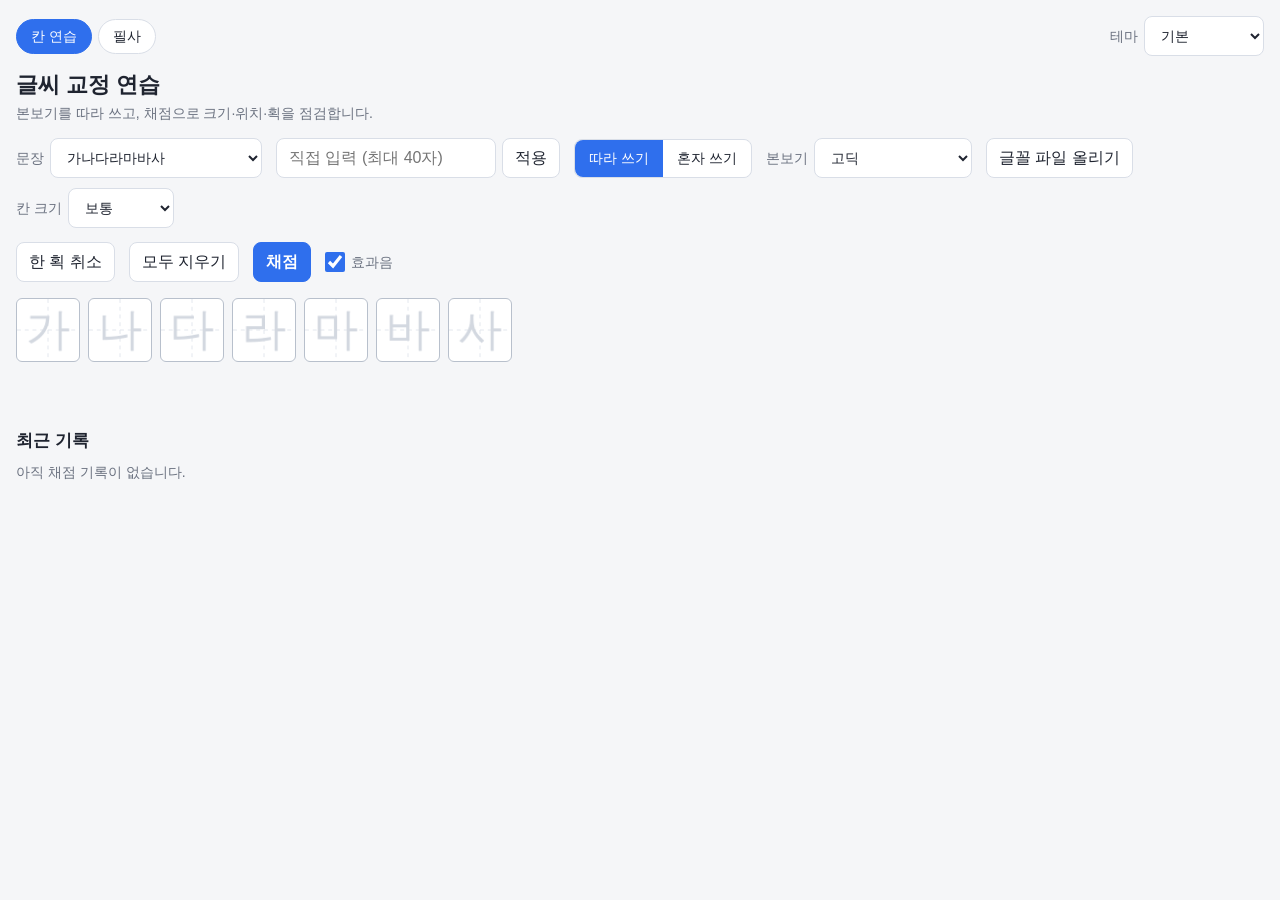
<file: index.html>
<!doctype html>
<html lang="ko">
<head>
  <meta charset="utf-8">
  <meta name="viewport" content="width=device-width, initial-scale=1, viewport-fit=cover">
  <title>글씨 교정 연습</title>
  <meta name="description" content="본보기 글씨를 따라 쓰고 크기·위치·획을 채점해 손글씨를 교정합니다.">
  <meta name="theme-color" content="#2f6fed">
  <link rel="manifest" href="manifest.webmanifest">
  <link rel="icon" type="image/png" sizes="192x192" href="icons/icon-192.png">
  <link rel="apple-touch-icon" href="icons/apple-touch-icon.png">
  <meta name="mobile-web-app-capable" content="yes">
  <meta name="apple-mobile-web-app-capable" content="yes">
  <meta name="apple-mobile-web-app-title" content="글씨 교정">
  <meta name="apple-mobile-web-app-status-bar-style" content="default">
  <link rel="stylesheet" href="style.css">
  <script src="theme.js"></script>
</head>
<body>
  <header>
    <div class="topbar">
      <nav class="tabs" aria-label="화면 전환">
        <a href="index.html" aria-current="page">칸 연습</a>
        <a href="pilsa.html">필사</a>
      </nav>
      <label class="themepick">테마 <select id="theme"></select></label>
    </div>
    <h1>글씨 교정 연습</h1>
    <p class="sub">본보기를 따라 쓰고, 채점으로 크기·위치·획을 점검합니다.</p>
  </header>

  <section class="controls" aria-label="연습 설정">
    <label>문장
      <select id="preset"></select>
    </label>
    <form id="customForm">
      <input id="customText" type="text" maxlength="40" placeholder="직접 입력 (최대 40자)" aria-label="연습할 문장 직접 입력">
      <button type="submit">적용</button>
    </form>

    <fieldset class="segmented">
      <legend class="visually-hidden">연습 방식</legend>
      <label><input type="radio" name="mode" value="trace" checked><span>따라 쓰기</span></label>
      <label><input type="radio" name="mode" value="free"><span>혼자 쓰기</span></label>
    </fieldset>

    <label>본보기
      <select id="font">
        <option value="gothic">고딕</option>
        <option value="myeongjo">명조</option>
        <option value="penNeat">펜글씨 (또박또박)</option>
        <option value="penScript">펜글씨 (흘려 쓴)</option>
      </select>
    </label>
    <label class="filebutton">글꼴 파일 올리기
      <input id="fontFile" type="file" class="visually-hidden">
    </label>
    <label>칸 크기
      <select id="size">
        <option value="160">가장 크게</option>
        <option value="120">아주 크게</option>
        <option value="88">크게</option>
        <option value="64" selected>보통</option>
        <option value="48">작게</option>
      </select>
    </label>
  </section>

  <p id="fontNotice" class="sub notice" role="status" hidden></p>

  <section class="actions">
    <button id="undo" type="button">한 획 취소</button>
    <button id="clear" type="button">모두 지우기</button>
    <button id="grade" type="button" class="primary">채점</button>
    <button id="advise" type="button" disabled hidden>AI 조언</button>
    <label class="toggle"><input id="sound" type="checkbox" checked> 효과음</label>
  </section>

  <section id="summary" class="summary" aria-live="polite" hidden></section>
  <section id="advice" class="summary advice" aria-live="polite" hidden></section>

  <main id="grid" class="grid" aria-label="연습 칸"></main>

  <section class="history">
    <h2>최근 기록</h2>
    <ol id="historyList"></ol>
    <p id="historyEmpty" class="sub">아직 채점 기록이 없습니다.</p>
  </section>

  <script src="sound.js"></script>
  <script src="ink.js"></script>
  <script src="scoring.js"></script>
  <script src="config.js"></script>
  <script src="app.js"></script>
</body>
</html>
</file>
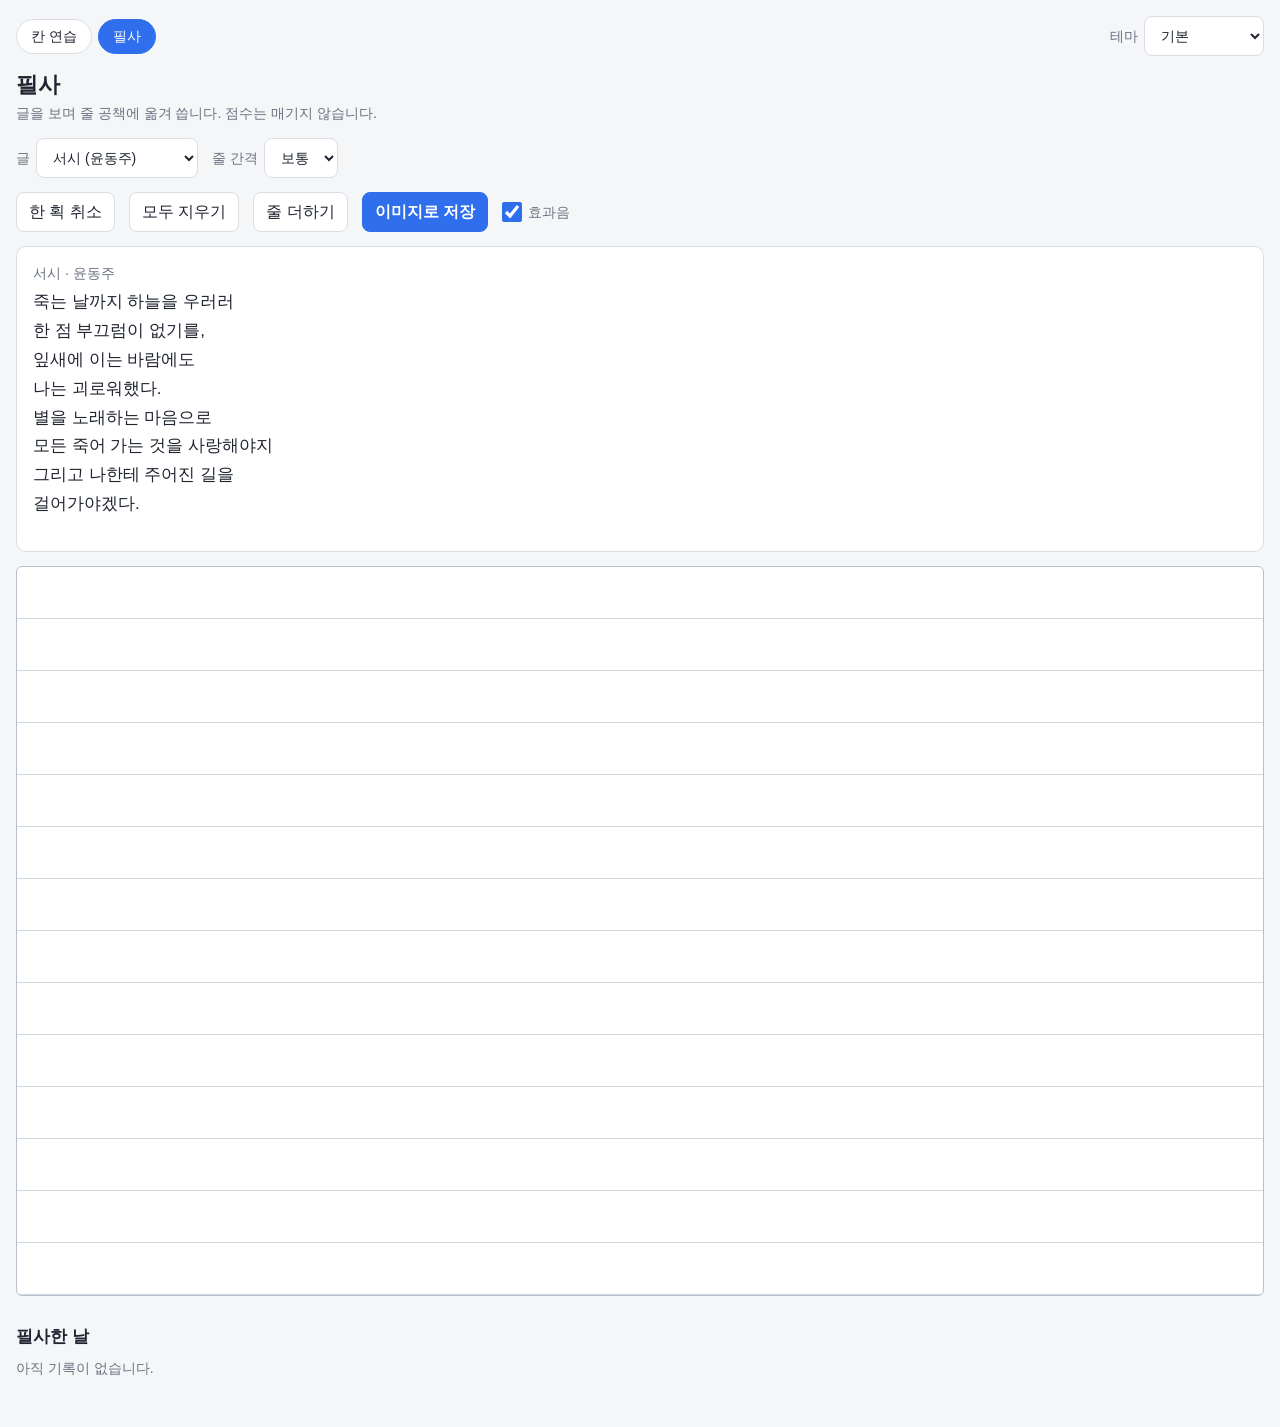
<file: pilsa.html>
<!doctype html>
<html lang="ko">
<head>
  <meta charset="utf-8">
  <meta name="viewport" content="width=device-width, initial-scale=1, viewport-fit=cover">
  <title>필사</title>
  <meta name="description" content="좋은 글을 줄 공책에 손으로 옮겨 씁니다.">
  <meta name="theme-color" content="#2f6fed">
  <link rel="manifest" href="manifest.webmanifest">
  <link rel="icon" type="image/png" sizes="192x192" href="icons/icon-192.png">
  <link rel="apple-touch-icon" href="icons/apple-touch-icon.png">
  <meta name="mobile-web-app-capable" content="yes">
  <meta name="apple-mobile-web-app-capable" content="yes">
  <link rel="stylesheet" href="style.css">
  <script src="theme.js"></script>
</head>
<body>
  <header>
    <div class="topbar">
      <nav class="tabs" aria-label="화면 전환">
        <a href="index.html">칸 연습</a>
        <a href="pilsa.html" aria-current="page">필사</a>
      </nav>
      <label class="themepick">테마 <select id="theme"></select></label>
    </div>
    <h1>필사</h1>
    <p class="sub">글을 보며 줄 공책에 옮겨 씁니다. 점수는 매기지 않습니다.</p>
  </header>

  <section class="controls" aria-label="필사 설정">
    <label>글
      <select id="text"></select>
    </label>
    <label>줄 간격
      <select id="gap">
        <option value="64">넓게</option>
        <option value="52" selected>보통</option>
        <option value="42">좁게</option>
      </select>
    </label>
  </section>

  <form id="customForm" class="customtext" hidden>
    <textarea id="customText" rows="4" maxlength="2000" placeholder="필사할 글을 붙여 넣거나 입력하세요 (최대 2000자)" aria-label="필사할 글 직접 입력"></textarea>
    <button type="submit">적용</button>
  </form>

  <section class="actions">
    <button id="undo" type="button">한 획 취소</button>
    <button id="clear" type="button">모두 지우기</button>
    <button id="more" type="button">줄 더하기</button>
    <button id="save" type="button" class="primary">이미지로 저장</button>
    <label class="toggle"><input id="sound" type="checkbox" checked> 효과음</label>
  </section>

  <p id="notice" class="sub notice" role="status" hidden></p>

  <section id="passage" class="summary passage" aria-label="필사할 글"></section>

  <main id="paper" class="paper" aria-label="줄 공책">
    <canvas id="ink"></canvas>
  </main>

  <section class="history">
    <h2>필사한 날</h2>
    <ol id="dayList"></ol>
    <p id="dayEmpty" class="sub">아직 기록이 없습니다.</p>
  </section>

  <script src="sound.js"></script>
  <script src="ink.js"></script>
  <script src="pilsa.js"></script>
</body>
</html>
</file>
<file: style.css>
/* 테마별 색·글꼴·모서리. 테마는 <html data-theme="...">로 고르고 theme.js가 정합니다. */
:root {
  --cell: 64px;

  --bg: #f5f6f8;            /* 화면 바탕 */
  --card: #ffffff;          /* 버튼·상자 */
  --line: #d9dee7;          /* 테두리 */
  --text: #1f2430;
  --muted: #6b7280;
  --accent: #2f6fed;
  --accent-text: #ffffff;   /* 강조색 위의 글자 */
  --accent-press: #245bd0;
  --press: #eef1f6;         /* 버튼을 누르는 동안 */
  --good: #1a8f4c;
  --mid: #c27a00;
  --bad: #c8372d;

  --paper: #ffffff;         /* 글씨를 쓰는 종이와 칸 */
  --paper-line: #cfd6e0;    /* 공책 줄 */
  --paper-border: #b8c0cc;
  --ink: #1b2a4a;           /* 쓴 글씨 */
  --guide: #d3d8e0;         /* 따라 쓰기 본보기 */
  --guide-line: #e3e7ee;    /* 칸 가운데 점선 */
  --overlay: rgba(214, 60, 50, 0.32);   /* 혼자 쓰기 채점 뒤 겹쳐 보이는 본보기 */

  --radius: 8px;
  --ui-font: -apple-system, BlinkMacSystemFont, "Apple SD Gothic Neo", "Malgun Gothic", sans-serif;
  --passage-font: var(--ui-font);
  --heading-weight: 700;
}

/* 종이와 잉크: 따뜻한 미색 종이, 짙은 잉크, 낮은 채도, 필사할 글은 명조 */
:root[data-theme="paper"] {
  --bg: #efe9dd;
  --card: #faf6ee;
  --line: #dcd3c2;
  --text: #2b2823;
  --muted: #7b7366;
  --accent: #3e4f63;
  --accent-text: #faf6ee;
  --accent-press: #2f3e50;
  --press: #efe7d8;
  --good: #4f7a4a;
  --mid: #a0742a;
  --bad: #a8463a;
  --paper: #fbf8f1;
  --paper-line: #d8cfbe;
  --paper-border: #cfc4af;
  --ink: #22262e;
  --guide: #ddd3c1;
  --guide-line: #e9e1d2;
  --overlay: rgba(166, 77, 52, 0.3);
  --radius: 6px;
  --ui-font: "Pretendard Variable", Pretendard, -apple-system, "Apple SD Gothic Neo", "Malgun Gothic", sans-serif;
  --passage-font: "Gowun Batang", "AppleMyungjo", "Batang", serif;
  --heading-weight: 600;
}

/* 산뜻한 학습: 밝은 파랑 바탕, 또렷한 강조색, 둥근 모서리, 굵은 제목 */
:root[data-theme="study"] {
  --bg: #eef4ff;
  --card: #ffffff;
  --line: #d6e2f5;
  --text: #1c2340;
  --muted: #5f6b85;
  --accent: #5b6cff;
  --accent-text: #ffffff;
  --accent-press: #4352e6;
  --press: #e6edff;
  --good: #12a150;
  --mid: #e07c00;
  --bad: #e5484d;
  --paper: #ffffff;
  --paper-line: #c9d7f0;
  --paper-border: #b3c5ea;
  --ink: #1c2340;
  --guide: #d3dcf0;
  --guide-line: #e4ebf8;
  --overlay: rgba(255, 107, 74, 0.35);
  --radius: 14px;
  --ui-font: "Pretendard Variable", Pretendard, -apple-system, "Apple SD Gothic Neo", "Malgun Gothic", sans-serif;
  --heading-weight: 800;
}

/* 밤 공책: 어두운 종이에 밝은 잉크. 밤에 눈부심을 줄입니다. */
:root[data-theme="night"] {
  color-scheme: dark;
  --bg: #15171c;
  --card: #1f2229;
  --line: #343944;
  --text: #e7e9ee;
  --muted: #9aa1ae;
  --accent: #7fa7ff;
  --accent-text: #10131a;
  --accent-press: #6a92ea;
  --press: #2a2e37;
  --good: #5bc98a;
  --mid: #f0b44c;
  --bad: #ff7a6e;
  --paper: #1b1e24;
  --paper-line: #353b47;
  --paper-border: #3d4350;
  --ink: #e9e4d8;
  --guide: #3a404c;
  --guide-line: #2c313b;
  --overlay: rgba(255, 120, 100, 0.35);
  --ui-font: "Pretendard Variable", Pretendard, -apple-system, "Apple SD Gothic Neo", "Malgun Gothic", sans-serif;
}

* { box-sizing: border-box; }
[hidden] { display: none !important; }   /* display를 지정한 요소도 hidden이면 숨깁니다 */

body {
  margin: 0;
  padding: 16px max(16px, env(safe-area-inset-right)) 48px max(16px, env(safe-area-inset-left));
  background: var(--bg);
  color: var(--text);
  font-family: var(--ui-font);
  font-size: 16px;
  line-height: 1.5;
  /* iPad에서 펜·손바닥을 길게 대면 페이지 글자가 선택되는 것을 막습니다. */
  -webkit-user-select: none; user-select: none; -webkit-touch-callout: none;
}

input, textarea { -webkit-user-select: text; user-select: text; }

h1 { margin: 0; font-size: 22px; font-weight: var(--heading-weight); }
h2 { margin: 0 0 8px; font-size: 17px; font-weight: var(--heading-weight); }
.sub { margin: 2px 0 0; color: var(--muted); font-size: 14px; }

.visually-hidden {
  position: absolute; width: 1px; height: 1px; overflow: hidden;
  clip: rect(0 0 0 0); white-space: nowrap;
}

.controls, .actions {
  display: flex; flex-wrap: wrap; align-items: center; gap: 10px 14px;
  margin-top: 14px;
}

.controls label { display: flex; align-items: center; gap: 6px; font-size: 14px; color: var(--muted); }

select, input[type="text"], button {
  font: inherit; color: var(--text);
  min-height: 40px; padding: 6px 12px;
  border: 1px solid var(--line); border-radius: var(--radius); background: var(--card);
}
button { cursor: pointer; }
button:active { background: var(--press); }
button.primary { background: var(--accent); border-color: var(--accent); color: var(--accent-text); font-weight: 600; }
button.primary:active { background: var(--accent-press); }

#customForm { display: flex; gap: 6px; }

/* 파일 고르기 창은 label을 눌러 여는 것이 iPad에서 가장 확실합니다. */
.controls label.filebutton {
  min-height: 40px; padding: 6px 12px;
  border: 1px solid var(--line); border-radius: var(--radius); background: var(--card);
  color: var(--text); font-size: 16px; cursor: pointer;
}
.controls label.filebutton:active { background: var(--press); }
#customText { width: 220px; }

.segmented { display: flex; margin: 0; padding: 0; border: 1px solid var(--line); border-radius: var(--radius); overflow: hidden; }
.segmented label { gap: 0; }
.segmented input { position: absolute; opacity: 0; }
.segmented span { display: block; padding: 8px 14px; background: var(--card); color: var(--text); cursor: pointer; }
.segmented input:checked + span { background: var(--accent); color: var(--accent-text); }
.segmented input:focus-visible + span { outline: 2px solid var(--text); outline-offset: -2px; }

.summary {
  margin-top: 14px; padding: 14px 16px;
  background: var(--card); border: 1px solid var(--line); border-radius: calc(var(--radius) + 2px);
}
.summary .total { font-size: 20px; font-weight: var(--heading-weight); }
.summary .lowscores { margin-top: 10px; }
.summary .lowscores ul { margin-top: 2px; }
.summary ul { margin: 8px 0 0; padding-left: 20px; }

button:disabled { opacity: 0.45; cursor: default; }

.toggle { display: flex; align-items: center; gap: 6px; min-height: 40px; font-size: 14px; color: var(--muted); cursor: pointer; }
.toggle input { width: 20px; height: 20px; margin: 0; accent-color: var(--accent); }

.notice { margin-top: 10px; color: var(--bad); }

.advice h3 { margin: 14px 0 4px; font-size: 15px; }
.advice h3:first-child { margin-top: 0; }
.advice p { margin: 0; }
.advice ul { margin: 0; }
.advice li + li { margin-top: 4px; }
.advice .error { color: var(--bad); }

.grid { display: flex; flex-wrap: wrap; gap: 8px; margin-top: 16px; }

.cell { width: var(--cell); }
.cell canvas {
  display: block; width: var(--cell); height: var(--cell);
  background: var(--paper); border: 1px solid var(--paper-border); border-radius: min(var(--radius), 6px);
  touch-action: none;
  -webkit-user-select: none; user-select: none; -webkit-touch-callout: none;
}
.cell .result { min-height: 38px; padding-top: 2px; text-align: center; font-size: 12px; color: var(--muted); line-height: 1.3; }
.cell .result strong { display: block; font-size: 15px; }
.cell .result.good strong { color: var(--good); }
.cell .result.mid strong { color: var(--mid); }
.cell .result.bad strong { color: var(--bad); }

.spacer { width: calc(var(--cell) / 2); }

/* 화면 전환(칸 연습 / 필사)과 테마 고르기 */
.topbar { display: flex; flex-wrap: wrap; align-items: center; justify-content: space-between; gap: 8px; margin-bottom: 12px; }
.tabs { display: flex; gap: 6px; }
.tabs a {
  padding: 6px 14px; border: 1px solid var(--line); border-radius: 999px;
  background: var(--card); color: var(--text); text-decoration: none; font-size: 14px;
}
.tabs a[aria-current="page"] { background: var(--accent); border-color: var(--accent); color: var(--accent-text); }
.themepick { display: flex; align-items: center; gap: 6px; font-size: 14px; color: var(--muted); }

/* 필사 화면 */
.customtext { display: flex; gap: 6px; align-items: flex-start; margin-top: 10px; }
.customtext textarea {
  flex: 1; font: inherit; color: var(--text); padding: 8px 12px;
  border: 1px solid var(--line); border-radius: var(--radius); background: var(--card); resize: vertical;
}

/* 쓰는 동안 글이 계속 보이도록 위에 붙여 둡니다. */
.passage { position: sticky; top: 0; z-index: 1; max-height: 34vh; overflow-y: auto; }
.passage p { margin: 4px 0 0; white-space: pre-line; font-family: var(--passage-font); font-size: 17px; line-height: 1.7; }

.paper {
  --gap: 52px;
  margin-top: 14px; border: 1px solid var(--paper-border); border-radius: min(var(--radius), 6px); overflow: hidden;
  background-color: var(--paper);
  background-image: linear-gradient(to bottom, transparent calc(var(--gap) - 1px), var(--paper-line) calc(var(--gap) - 1px));
  background-size: 100% var(--gap);
}
.paper canvas {
  display: block; width: 100%;
  touch-action: none;
  -webkit-user-select: none; user-select: none; -webkit-touch-callout: none;
}

.history { margin-top: 28px; }
.history ol { margin: 0; padding: 0; list-style: none; }
.history li {
  display: flex; gap: 12px; align-items: baseline;
  padding: 8px 0; border-bottom: 1px solid var(--line); font-size: 14px;
}
.history .score { width: 52px; font-weight: 700; font-variant-numeric: tabular-nums; }
.history .text { flex: 1; overflow: hidden; text-overflow: ellipsis; white-space: nowrap; }
.history .meta { color: var(--muted); white-space: nowrap; }
</file>
